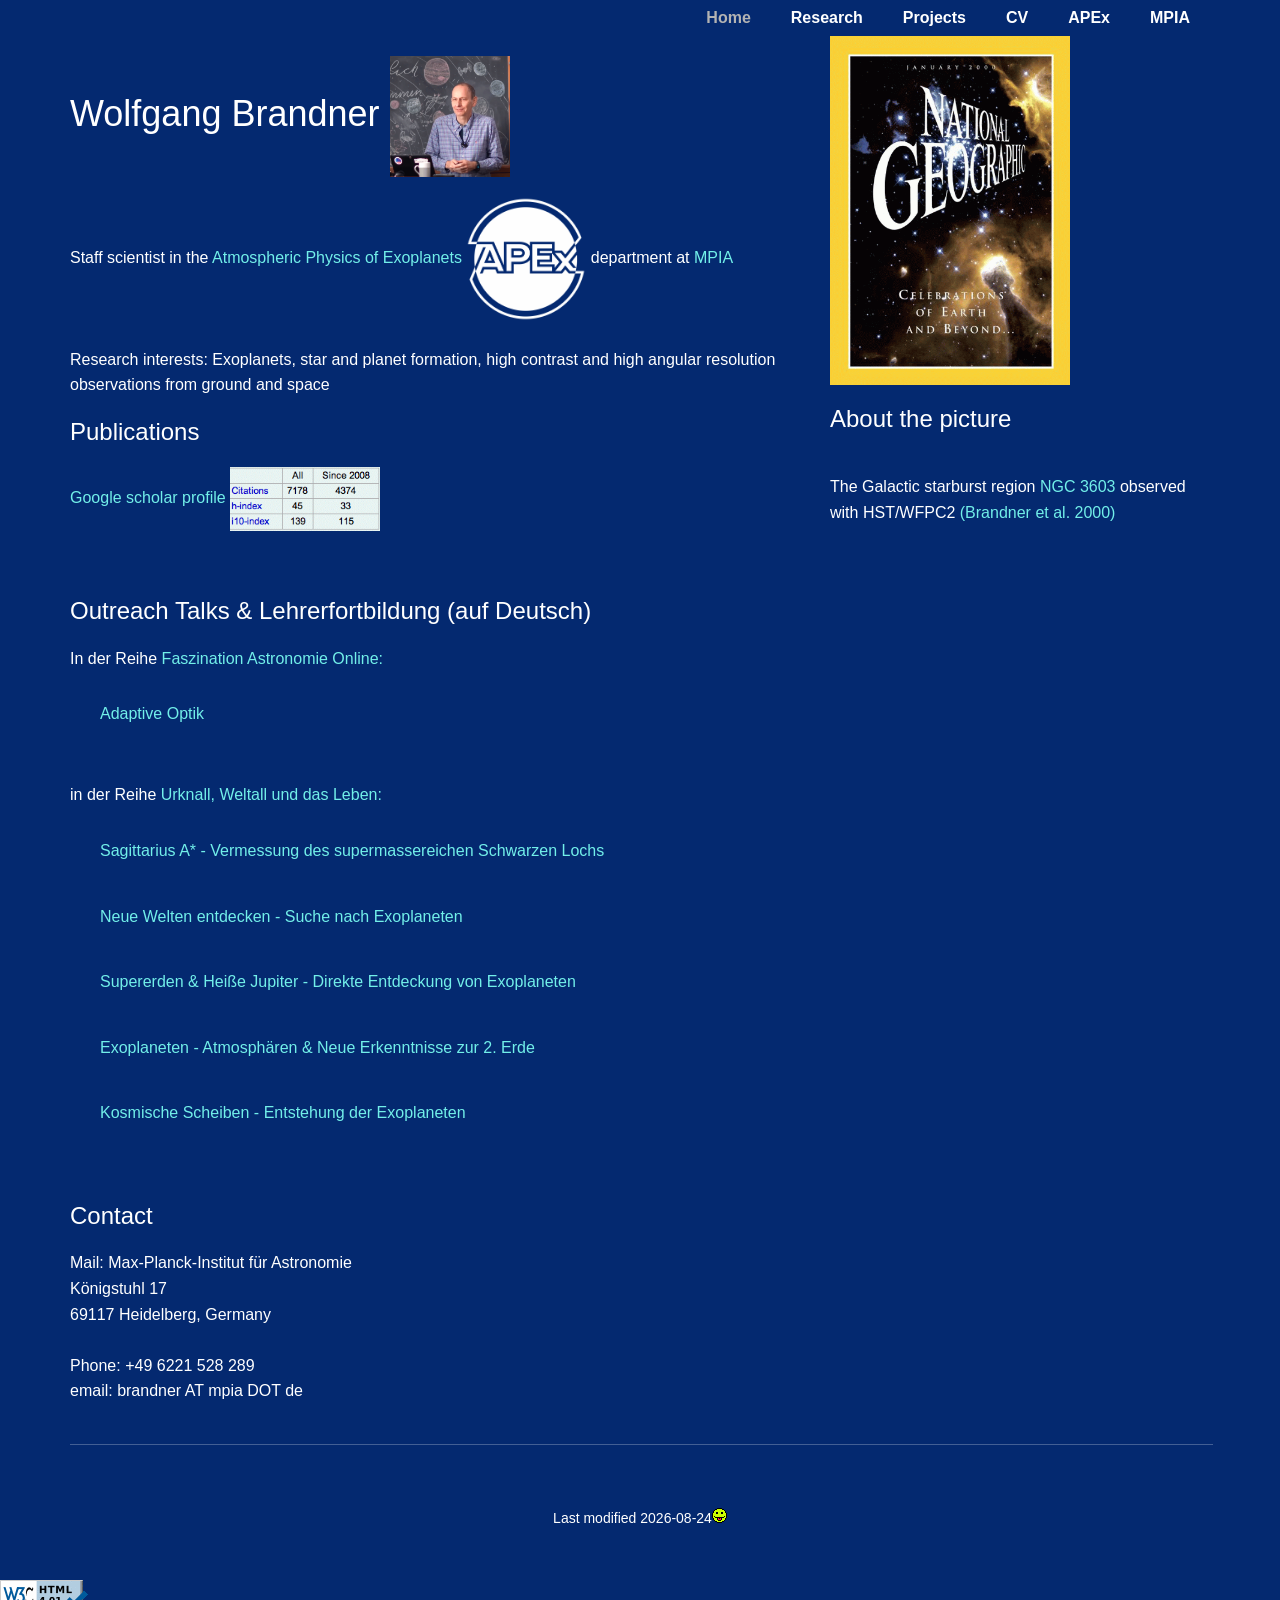
<file: index.html>
<!doctype html>
<html lang="en-DE">
  <head>
	<meta charset="utf-8">
    <meta name="viewport" content="width=device-width, initial-scale=1.0">
    <meta name="keywords" content="">
    <meta name="description" content="">
    <meta name="page_type" content="np-template-header-footer-from-plugin">
	<meta name="Author" content="Wolfgang Brandner">
	<meta name="Description" content="Homepage">
    <title>Wolfgang Brandner's Homepage at MPIA</title>
    <link rel="stylesheet" href="nicepage.css" media="screen">
<link rel="stylesheet" href="index.css" media="screen">
    <script class="u-script" src="jquery.js" defer="DEFER"></script>
    <script class="u-script" src="nicepage.js" defer="DEFER"></script>
    <meta name="generator" content="Nicepage 3.10.2, nicepage.com">
    
    
    
    <script type="application/ld+json">{
		"@context": "http://schema.org",
		"@type": "Organization",
		"name": "Pers21",
		"url": "index.html"
}</script>
    <meta property="og:title" content="Home">
    <meta property="og:type" content="website">
    <meta name="theme-color" content="#2e689e">
    <link rel="canonical" href="index.html">
    <meta property="og:url" content="index.html">
  </head>
  <body class="u-body"><header class="u-clearfix u-custom-color-2 u-header u-header" id="sec-1f00"><div class="u-clearfix u-sheet u-sheet-1">
        <nav class="u-menu u-menu-dropdown u-offcanvas u-menu-1">
          <div class="menu-collapse" style="font-size: 1rem; letter-spacing: 0px; font-weight: 700;">
            <a class="u-button-style u-custom-left-right-menu-spacing u-custom-padding-bottom u-custom-text-active-color u-custom-top-bottom-menu-spacing u-nav-link u-text-active-palette-1-base u-text-hover-palette-2-base" href="#">
              <svg><use xmlns:xlink="http://www.w3.org/1999/xlink" xlink:href="#menu-hamburger"></use></svg>
              <svg version="1.1" xmlns="http://www.w3.org/2000/svg" xmlns:xlink="http://www.w3.org/1999/xlink"><defs><symbol id="menu-hamburger" viewBox="0 0 16 16" style="width: 16px; height: 16px;"><rect y="1" width="16" height="2"></rect><rect y="7" width="16" height="2"></rect><rect y="13" width="16" height="2"></rect>
</symbol>
</defs></svg>
            </a>
          </div>
          <div class="u-custom-menu u-nav-container">
            <ul class="u-nav u-unstyled u-nav-1"><li class="u-nav-item"><a class="u-button-style u-nav-link u-text-active-grey-30 u-text-hover-palette-2-base" href="index.html" style="padding: 10px 20px;">Home</a>
</li><li class="u-nav-item"><a class="u-button-style u-nav-link u-text-active-grey-30 u-text-hover-palette-2-base" href="Research.html" style="padding: 10px 20px;">Research</a>
</li><li class="u-nav-item"><a class="u-button-style u-nav-link u-text-active-grey-30 u-text-hover-palette-2-base" href="Projects.html" style="padding: 10px 20px;">Projects</a>
</li><li class="u-nav-item"><a class="u-button-style u-nav-link u-text-active-grey-30 u-text-hover-palette-2-base" href="files/CurriculumVitaeWolfgangBrandner.pdf" style="padding: 10px 20px;">CV</a>
</li><li class="u-nav-item"><a class="u-button-style u-nav-link u-text-active-grey-30 u-text-hover-palette-2-base" href="https://www.mpia.de/institute/scientific-departments/atmospheric-physics-of-exoplanets" style="padding: 10px 20px;">APEx</a>
</li><li class="u-nav-item"><a class="u-button-style u-nav-link u-text-active-grey-30 u-text-hover-palette-2-base" href="https://www.mpia.de/en" style="padding: 10px 20px;">MPIA</a>
</li></ul>
          </div>
          <div class="u-custom-menu u-nav-container-collapse">
            <div class="u-black u-container-style u-inner-container-layout u-opacity u-opacity-95 u-sidenav">
              <div class="u-sidenav-overflow">
                <div class="u-menu-close"></div>
                <ul class="u-align-center u-nav u-popupmenu-items u-unstyled u-nav-2"><li class="u-nav-item"><a class="u-button-style u-nav-link" href="index.html" style="padding: 10px 20px;">Home</a>
</li><li class="u-nav-item"><a class="u-button-style u-nav-link" href="Research.html" style="padding: 10px 20px;">Research</a>
</li><li class="u-nav-item"><a class="u-button-style u-nav-link" href="Projects.html" style="padding: 10px 20px;">Projects</a>
</li><li class="u-nav-item"><a class="u-button-style u-nav-link" href="files/CurriculumVitaeWolfgangBrandner.pdf" style="padding: 10px 20px;">CV</a>
</li><li class="u-nav-item"><a class="u-button-style u-nav-link" href="https://www.mpia.de/institute/scientific-departments/atmospheric-physics-of-exoplanets" style="padding: 10px 20px;">APEx</a>
</li><li class="u-nav-item"><a class="u-button-style u-nav-link" href="https://www.mpia.de/en" style="padding: 10px 20px;">MPIA</a>
</li></ul>
              </div>
            </div>
            <div class="u-black u-menu-overlay u-opacity u-opacity-70"></div>
          </div>
        </nav>
      </div></header>
    <section class="u-clearfix u-custom-color-2 u-section-2" id="sec-f21a">
      <div class="u-clearfix u-image u-sheet u-image-1" data-image-width="8" data-image-height="8"></div>
    </section>
    <section class="u-clearfix u-custom-color-2 u-section-1" id="sec-5459">
      <div class="u-clearfix u-sheet u-sheet-1">
        <div class="u-clearfix u-expanded-width u-layout-wrap u-layout-wrap-1">
          <div class="u-layout">
            <div class="u-layout-row">
              <div class="u-container-style u-layout-cell u-size-40 u-layout-cell-1">
                <div class="u-container-layout u-container-layout-4">
                  <h2 class="u-text u-text-1">Wolfgang Brandner <img style="vertical-align:middle"  SRC="files/WolfgangBrandner_Sonneberg_Sep2024.png" width=120 ALT="Still during publich talk on Sgr A* in Nov 2019 in Goettingen"></h2>
                  <p class="u-text u-text-1">Staff scientist in the <a href="https://www.mpia.de/institute/scientific-departments/atmospheric-physics-of-exoplanets">Atmospheric Physics of Exoplanets <img style="vertical-align:middle"  SRC="files/APEx-isologotype-white-no_tagline-600px.png" width=120 ALT="Logo of the APEx department"></a> department at <a href="https://www.mpia.de/en">MPIA</a><br>
                    <br>Research interests: Exoplanets, star and planet formation, high contrast and high angular resolution observations from ground and space<br>
                 <h4 class="u-text u-text-8">Publications</h4>
                  <p class="u-text u-text-8"><a href="http://scholar.google.com/citations?user=wPxAfh8AAAAJ&amp;hl=en"> Google scholar profile <img  style="vertical-align:middle" SRC="files/CitationIndicesWB.png" width=150 ALT="Graphical summary of citation indices"></a>
                  </p>
<br>
                  <h4 class="u-text u-text-8">Outreach Talks & Lehrerfortbildung (auf Deutsch)</h4>
                  In der Reihe <a href="https://www.haus-der-astronomie.de/faszi-astro-online">Faszination Astronomie Online:</a>
                     <a href="https://www.youtube.com/watch?v=B0uLQOaQ79A" class="u-active-none u-border-none u-btn u-button-link u-button-style u-file-link u-hover-none u-none u-text-palette-4-light-1 u-btn-1">Adaptive Optik</a><br>
in der Reihe <a href="https://www.urknall-weltall-leben.de">Urknall, Weltall und das Leben:</a>
                      <a href="https://www.youtube.com/watch?v=_HKf1MU9Nyo" class="u-active-none u-border-none u-btn u-button-link u-button-style u-file-link u-hover-none u-none u-text-palette-4-light-1 u-btn-1">Sagittarius A* - Vermessung des supermassereichen Schwarzen Lochs</a>
                      <a href="https://www.youtube.com/watch?v=3gWHSy3vE8c" class="u-active-none u-border-none u-btn u-button-link u-button-style u-file-link u-hover-none u-none u-text-palette-4-light-1 u-btn-1">Neue Welten entdecken - Suche nach Exoplaneten</a>
                      <a href="https://www.youtube.com/watch?v=Z7t-5iBmxAI" class="u-active-none u-border-none u-btn u-button-link u-button-style u-file-link u-hover-none u-none u-text-palette-4-light-1 u-btn-1">Supererden & Hei&szlig;e Jupiter - Direkte Entdeckung von Exoplaneten</a>
                      <a href="https://www.youtube.com/watch?v=QfJ-Tsvrn4Q" class="u-active-none u-border-none u-btn u-button-link u-button-style u-file-link u-hover-none u-none u-text-palette-4-light-1 u-btn-1">Exoplaneten - Atmosph&auml;ren & Neue Erkenntnisse zur 2. Erde</a>
                      <a href="https://www.youtube.com/watch?v=-W4UXJO-8M4" class="u-active-none u-border-none u-btn u-button-link u-button-style u-file-link u-hover-none u-none u-text-palette-4-light-1 u-btn-1">Kosmische Scheiben - Entstehung der Exoplaneten</a>
<br>
                  <h4 class="u-text u-text-3">Contact</h4>
                  <p class="u-text u-text-4">Mail: Max-Planck-Institut f&uuml;r Astronomie<br>K&ouml;nigstuhl 17<br> 69117 Heidelberg, Germany<br><br> Phone: +49 6221 528 289<br> email: brandner AT mpia DOT de<br>


                  </p>
                </div>
              </div>
              <div class="u-container-style u-layout-cell u-size-20 u-layout-cell-2">
                <div class="u-container-layout u-valign-top u-container-layout-2">
<img SRC="files/NationalGeographicJan2000NGC3603.png" alt="HST/WFPC2 image of NGC 3603 on the Jan 2000 cover of National Geographic" width=240>
                  <h4 class="u-text u-text-3">About the picture</h4>
                  <p class="u-text u-text-4">The Galactic starburst region <a href="https://en.wikipedia.org/wiki/NGC_3603"> NGC 3603</a> observed with HST/WFPC2<a href="https://ui.adsabs.harvard.edu/abs/2000AJ....119..292B/abstract"> (Brandner et al. 2000)</a><br>
                  </p>
                  <p class="u-text u-text-8">
                    <span style="font-weight: 800;">
                    </span>
                  </p>
                </div>
              </div>
            </div>
          </div>
        </div>
      </div>
    </section>
    
    
    <footer class="u-clearfix u-custom-color-2 u-footer" id="sec-1a9e"><div class="u-clearfix u-sheet u-valign-middle-lg u-valign-middle-xl u-valign-top-md u-valign-top-sm u-valign-top-xs u-sheet-1">
        <div class="u-clearfix u-gutter-0 u-layout-wrap u-layout-wrap-1">
          <div class="u-gutter-0 u-layout">
            <div class="u-layout-row">
              <div class="u-container-style u-layout-cell u-left-cell u-size-20 u-size-20-md u-layout-cell-1">
              </div>
            </div>
          </div>
        </div>
        <div class="u-align-left u-border-1 u-border-white u-line u-line-horizontal u-opacity u-opacity-25 u-line-1"></div>
        <p class="u-align-center u-small-text u-text u-text-variant u-text-4">Last modified 2026-08-24<img SRC="files/smiley.gif" alt="Picture of Smiley"></p>
      </div></footer>
<p>
    <a href="http://validator.w3.org/check?uri=http://www.mpia.de/homes/brandner/index.html" target="_blank"><img border="0"
        src="files/valid-html401-blue.png"
        alt="Valid HTML 4.01!" height="31" width="88"></a>
  </p>
  </body>
</html>
</file>
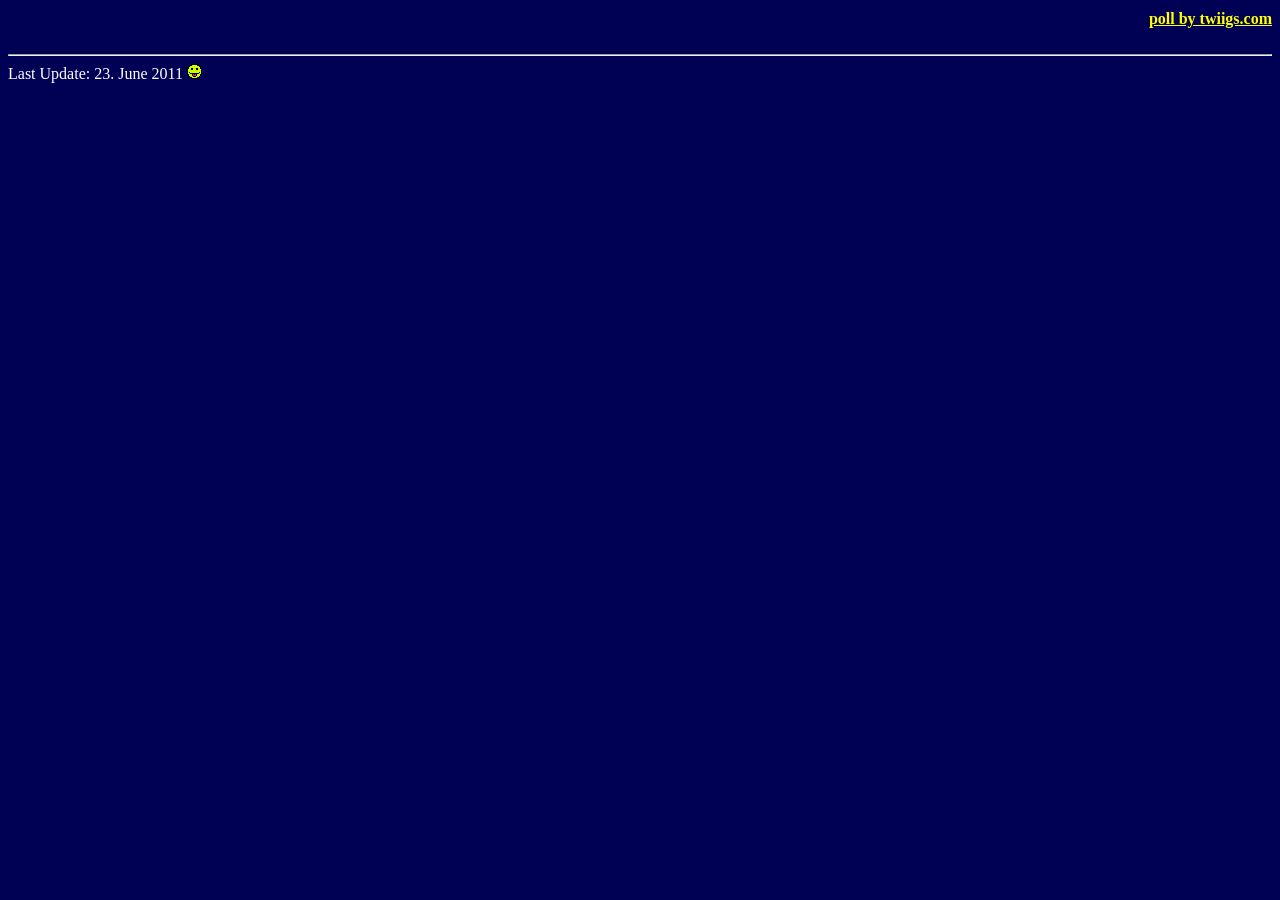
<file: ac_ws1112.html>
<!DOCTYPE HTML PUBLIC "-//W3C//DTD HTML 4.01 Transitional//EN">
<html>
<head>

<meta http-equiv="Content-Type" content="text/html; charset=iso-8859-1">
<meta name="Author" content="Wolfgang Brandner">
<meta name="Description" content="Homepage">

<title>Astronomisches Kolloquium - Vorschl�ge</title>
<STYLE type="text/css">
P.mypar {text-align: center}
</STYLE>
</head>

<body text="#FFFFFF" bgcolor="#000055" link="#FFFF00" vlink="#FF8800">
<div class="TWIIGSPOLL"> <script type="text/javascript" src="http://www.twiigs.com/poll.js?pid=79217&color="></script> <div class="TWIIGSPOLLpolllink" style="background-color: transparent; background-image: none; border-style: none; clear: none; display: block; float: none; position: static; visibility: visible; height: auto; line-height: normal; width: auto; margin-top: 10px; margin-right: 0; margin-bottom: 0; margin-left: 0; outline-style: none; padding-top: 0; padding-right: 0; padding-bottom: 0; padding-left: 0; clip: auto; overflow: hidden; vertical-align: baseline; z-index: auto; letter-spacing: normal; text-align: right; text-decoration: none; text-indent: 0; text-shadow: none; text-transform: none; white-space: normal; word-spacing: normal;"> <a class="TWIIGSPOLLmorelink" href="http://www.twiigs.com/" style="background-color: transparent; background-image: none; border-style: none; clear: none; display: inline; float: none; position: static; visibility: visible; height: auto; line-height: normal; width: auto; margin-top: 0; margin-right: 0; margin-bottom: 0; margin-left: 0; outline-style: none; padding-top: 0; padding-right: 0; padding-bottom: 0; padding-left: 0; clip: auto; overflow: hidden; vertical-align: baseline; z-index: auto; letter-spacing: normal; text-align: left; text-indent: 0; text-shadow: none; text-transform: none; white-space: normal; word-spacing: normal; font-weight: bold;">poll by twiigs.com</a> </div> </div> 
<br>
<hr>

Last Update: 23. June 2011 <img SRC="smiley.gif" alt="Picture of Smiley">

<br>


</body> 
</html>
</file>
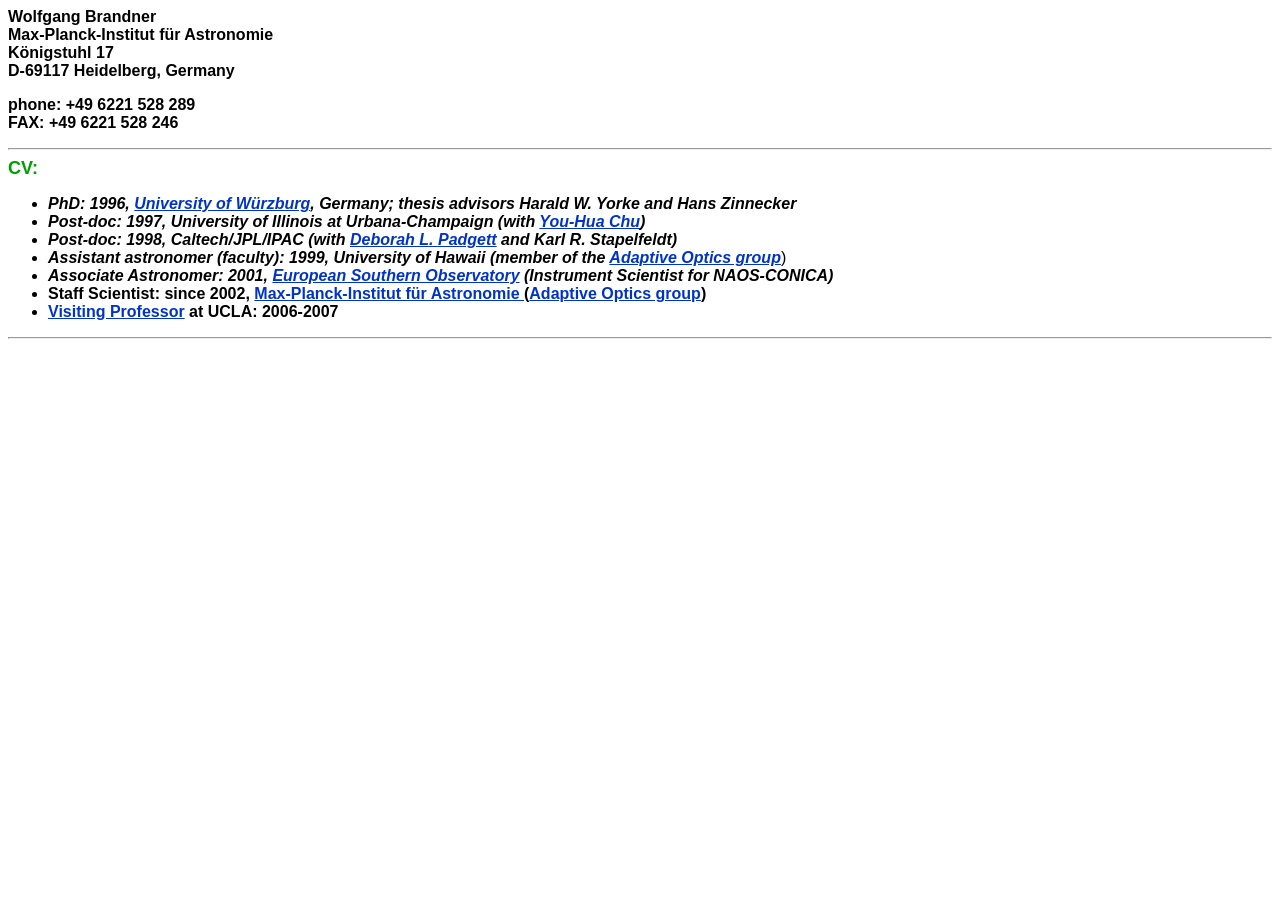
<file: cv.html>
<!DOCTYPE HTML PUBLIC "-//W3C//DTD HTML 4.01 Transitional//EN">
<html>
<head>

<meta http-equiv="Content-Type" content="text/html; charset=iso-8859-1">
<meta name="Author" content="Wolfgang Brandner">
<meta name="Description" content="CV">

<title>Wolfgang Brandner's CV</title>
</head>

<body text="#000000" bgcolor="#FFFFFF" link="#0033cc">
<font face="Arial">
<b>Wolfgang Brandner</b>
<br><b>Max-Planck-Institut f&uuml;r Astronomie</b>
<br><b>K&ouml;nigstuhl 17</b>
<br><b>D-69117 Heidelberg, Germany</b>
<p><b>phone: +49 6221 528 289</b>
<br><b>FAX: +49 6221 528 246</b>
<br>
<hr>
<b><font size="+1"><font color="#00A000">CV:</font></font></b>

<UL>
<LI><b><i>PhD: 1996, <A HREF="http://www.uni-wuerzburg.de/" target="_blank">University of W&uuml;rzburg</a>, Germany; thesis advisors Harald W. Yorke
and Hans Zinnecker</i></b><br>
<LI><b><i>Post-doc: 1997, University of Illinois at Urbana-Champaign (with
<A HREF="http://www.astro.uiuc.edu/~chu/index.html" target="_blank">You-Hua Chu</A>)</i></b><br>
<LI><b><i>Post-doc: 1998, Caltech/JPL/IPAC (with <A HREF="http://spider.ipac.caltech.edu/staff/dlp/" target="_blank">Deborah L. Padgett</A> and Karl R. Stapelfeldt)</i></b><br>
<LI><b><i>Assistant astronomer (faculty): 1999, University of Hawaii (member of the
<a href="http://www.ifa.hawaii.edu/ao/" target="_blank">Adaptive Optics group</a></i></b>)
<LI><b><i>Associate Astronomer: 2001, 
<a href="http://www.eso.org" target="_blank"> European Southern Observatory</a> (Instrument Scientist for NAOS-CONICA)</i></b>
<LI><b>Staff Scientist: since 2002, 
<a href="http://www.mpia.de" target="_blank"> Max-Planck-Institut f&uuml;r Astronomie </a>
(<a href="http://www.mpia.de/AO" target="_blank">Adaptive Optics group</a>)</b>
<LI><b><a href="http://web.physics.ucla.edu/class/06F/3_BRANDNER">Visiting Professor</a> at UCLA: 2006-2007
</b>
</UL>

<hr>

</body>
</html>
</file>
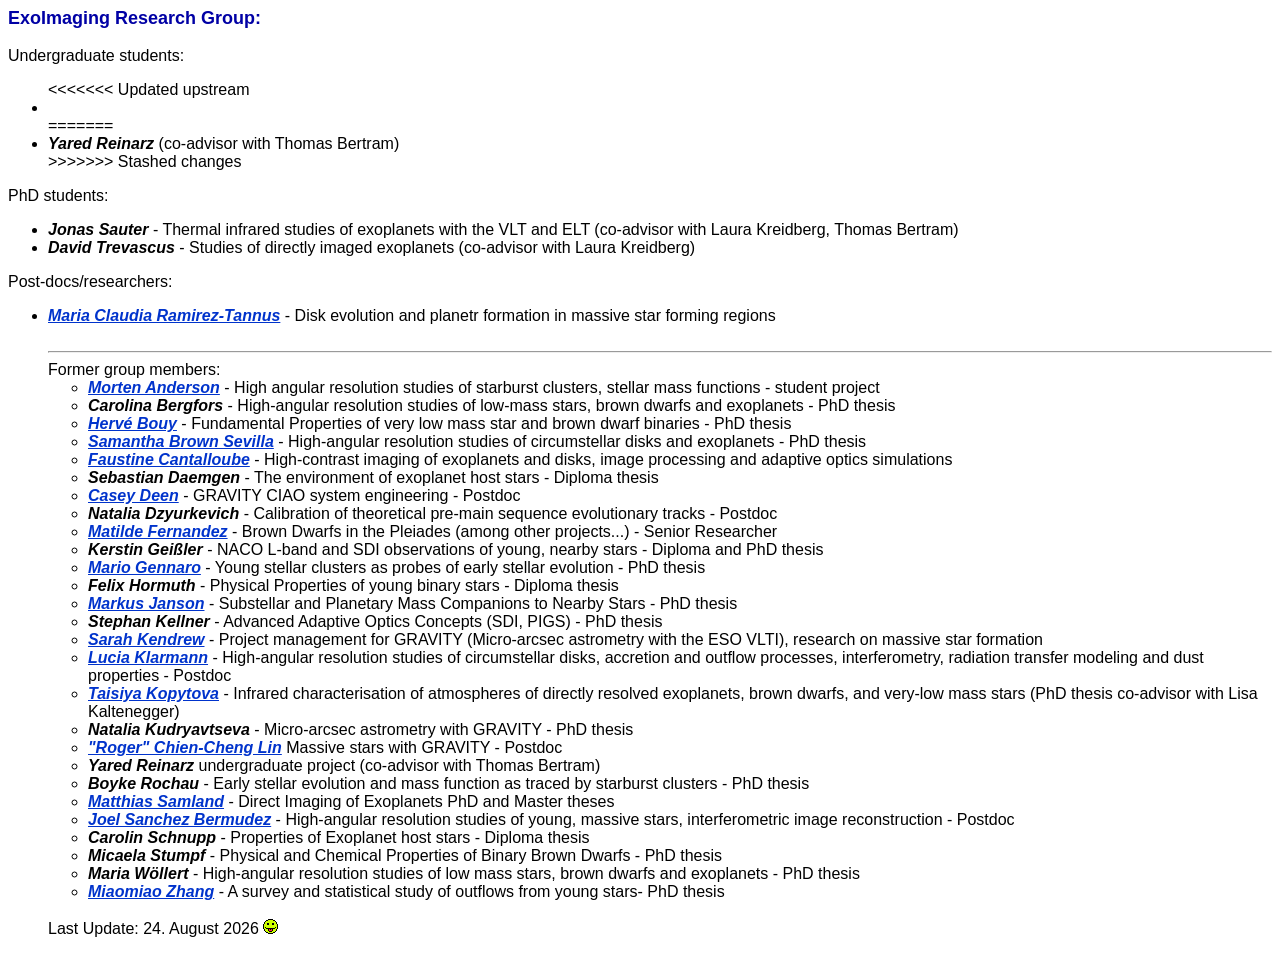
<file: group.html>
<!DOCTYPE HTML PUBLIC "-//W3C//DTD HTML 4.01 Transitional//EN">
<html>
<head>

<meta http-equiv="Content-Type" content="text/html; charset=iso-8859-1">
<meta name="Author" content="Wolfgang Brandner">
<meta name="Description" content="CV">

<title>Research Group</title>
</head>

<body text="#000000" bgcolor="#FFFFFF" link="#0033cc">
<font face="Arial">
<b><font size="+1"><font color="#0000A5">ExoImaging Research Group:</font></font></b>

<br>
<br>

Undergraduate students:
<UL>
<<<<<<< Updated upstream
<LI><b><i></i></b> <br>
=======
<LI><b><i>Yared Reinarz</i></b> (co-advisor with Thomas Bertram)<br>
>>>>>>> Stashed changes
</UL>
PhD students:
<UL>
<LI><b><i>Jonas Sauter</i></b> - Thermal infrared studies of exoplanets with the VLT and ELT (co-advisor with Laura Kreidberg, Thomas Bertram)<br>
<LI><b><i>David Trevascus</i></b> - Studies of directly imaged exoplanets (co-advisor with Laura Kreidberg)<br>
</UL>
Post-docs/researchers:
<UL>
<LI><b><i><A HREF="https://www.mpia.de/homes/ramirez/" target="_blank">Maria Claudia Ramirez-Tannus</A></i></b> - Disk evolution and planetr formation in massive star forming regions<br>
<UL>
</ul>
<br>
<hr>
Former group members:
<UL>
<LI><b><i><A HREF="https://scholar.google.com/citations?user=Lj8DSCQAAAAJ" target="_blank">Morten Anderson</A></i></b> - High angular resolution studies of starburst clusters, stellar mass functions - student project<br>
<LI><b><i>Carolina Bergfors</i></b> - High-angular resolution studies of low-mass stars, brown dwarfs and exoplanets - PhD thesis<br> 
<LI><b><i><A HREF="https://scholar.google.com/citations?user=7dUdu90AAAAJ" target="_blank">Herv&eacute; Bouy</A></i></b> - Fundamental Properties of very low mass star and brown dwarf binaries - PhD thesis<br>
<LI><b><i><A HREF="https://www.imprs-hd.mpg.de/285874/Brown-Samantha" target="_blank">Samantha Brown Sevilla</A></i></b> - High-angular resolution studies of circumstellar disks and exoplanets - PhD thesis<br>
<LI><b><i><A HREF="https://www.lam.fr/author/fcantalloube/" target="_blank">Faustine Cantalloube</A></i></b> - High-contrast imaging of exoplanets and disks, image processing and adaptive optics simulations
<LI><b><i>Sebastian Daemgen</i></b> - The environment of exoplanet host stars - Diploma thesis <br>
<LI><b><i><A HREF="http://www.mynaric.com" target="_blank">Casey Deen</A></i></b> - GRAVITY CIAO system engineering - Postdoc 
<LI><b><i>Natalia Dzyurkevich</i></b> - Calibration of theoretical pre-main sequence evolutionary tracks - Postdoc<br>
<LI><b><i><A HREF="https://www.iaa.csic.es/~matilde/" target="_blank">Matilde Fernandez</A></i></b> - Brown Dwarfs in the Pleiades (among other projects...) - Senior Researcher <br>
<LI><b><i>Kerstin Gei&szlig;ler</i></b> - NACO L-band and SDI observations of young, nearby stars - Diploma and PhD thesis<br>
<LI><b><i><A HREF="http://www.stsci.edu/stsci-research/research-directory/mario-gennaro" target="_blank">Mario Gennaro</A></i></b> - Young stellar clusters as probes of early stellar evolution - PhD thesis<br>
<LI><b><i>Felix Hormuth</i></b> - Physical Properties of young binary stars - Diploma thesis <br>
<LI><b><i><A HREF="https://www.su.se/profiles/mjanso" target="_blank">Markus Janson</A></i></b> - Substellar and Planetary Mass Companions to Nearby Stars - PhD thesis<br>
<LI><b><i>Stephan Kellner</i></b> - Advanced Adaptive Optics Concepts (SDI, PIGS) - PhD thesis<br>
<LI><b><i><A HREF="http://www.stsci.edu/stsci-research/research-directory/sarah-kendrew" target="_blank">Sarah Kendrew</A></i></b> - Project management for GRAVITY (Micro-arcsec astrometry with the ESO VLTI), research on massive star formation<br>
<LI><b><i><A HREF="https://www.mpia.de/person/96037/1415887" target="_blank">Lucia Klarmann</A></i></b> - High-angular resolution studies of circumstellar disks, accretion and outflow processes, interferometry, radiation transfer modeling and dust properties - Postdoc
<LI><b><i><A HREF="https://scholar.google.com/citations?user=OrlLAygAAAAJ" target="_blank">Taisiya Kopytova</A></i></b> - Infrared characterisation of atmospheres of directly resolved exoplanets, brown dwarfs, and very-low mass stars (PhD thesis co-advisor with Lisa Kaltenegger)<br>
<LI><b><i>Natalia Kudryavtseva</i></b> - Micro-arcsec astrometry with GRAVITY - PhD thesis<br>
<LI><b><i><a href="https://home.ifa.hawaii.edu/users/cclin33/">"Roger" Chien-Cheng Lin</a></i></b> Massive stars with GRAVITY - Postdoc<br>
<LI><b><i>Yared Reinarz</i></b> undergraduate project (co-advisor with Thomas Bertram)<br>
<LI><b><i>Boyke Rochau</i></b> - Early stellar evolution and mass function as traced by starburst clusters - PhD thesis<br>
<LI><b><i><A HREF="https://www.mpia.de/homes/samland/" target="_blank">Matthias Samland</A></i></b> - Direct Imaging of Exoplanets  PhD and Master theses<br>
<LI><b><i><A HREF="http://www.astroscu.unam.mx/IA/index.php?option=com_content&view=article&id=590&Itemid=46&lang=es" target="_blank">Joel Sanchez Bermudez</A></i></b> - High-angular resolution studies of young, massive stars, interferometric image reconstruction - Postdoc<br>
<LI><b><i>Carolin Schnupp</i></b> - Properties of Exoplanet host stars - Diploma thesis<br>
<LI><b><i>Micaela Stumpf</i></b> - Physical and Chemical Properties of Binary Brown Dwarfs - PhD thesis<br>
<LI><b><i>Maria W&ouml;llert</i></b> - High-angular resolution studies of low mass stars, brown dwarfs and exoplanets - PhD thesis<br>
<LI><b><i><a href="https://sites.google.com/view/miaomiao-zhang/home/cv">Miaomiao Zhang</a></i></b> - A survey and statistical study of outflows from young stars- PhD thesis<br>
</UL>
<br>

Last Update: 24. August 2026 <img SRC="smiley.gif" alt="Picture of Smiley">

<br>

</body>
</html>
</file>
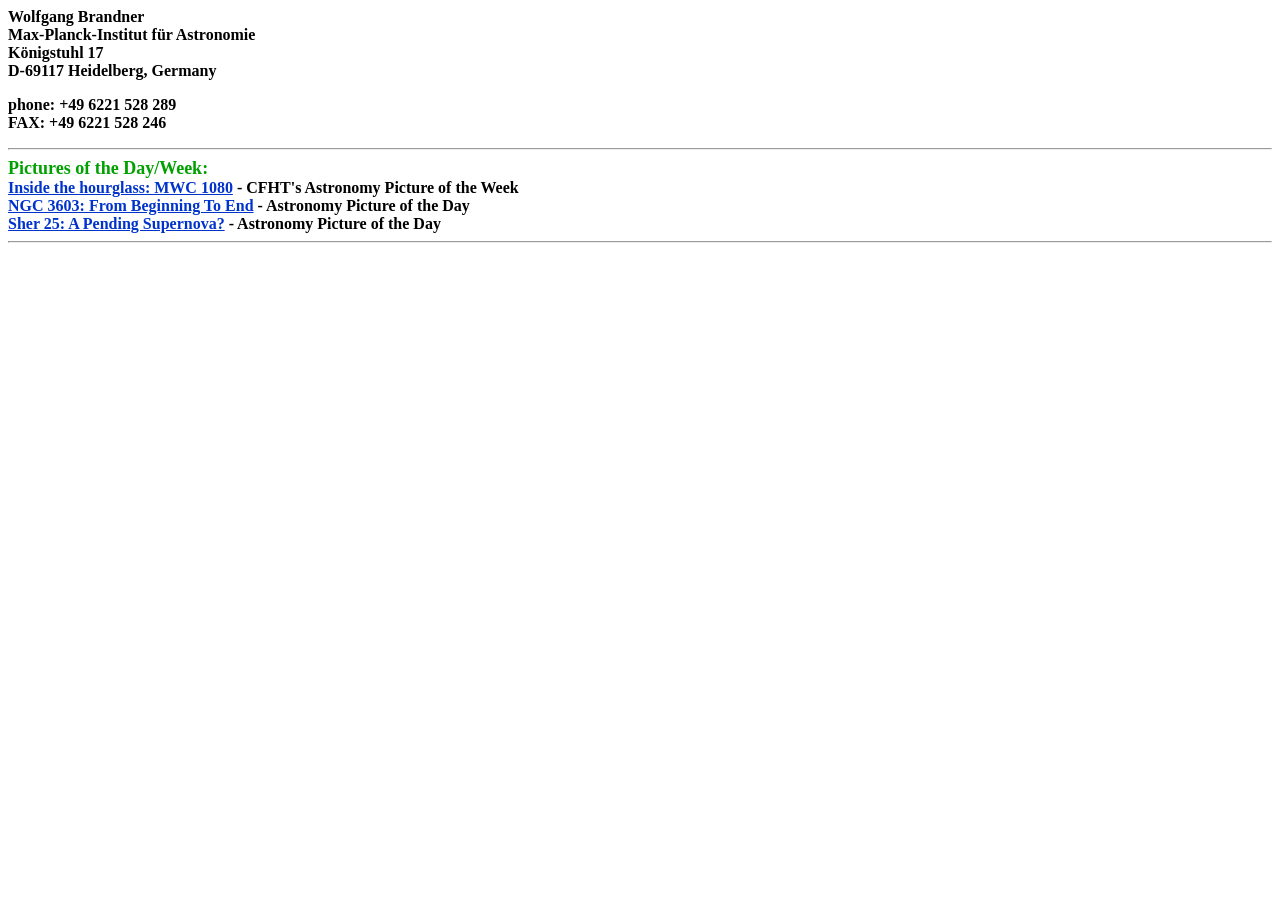
<file: images.html>
<!DOCTYPE HTML PUBLIC "-//W3C//DTD HTML 4.01 Transitional//EN">
<html>
<head>

<meta http-equiv="Content-Type" content="text/html; charset=iso-8859-1">
<meta name="Author" content="Wolfgang Brandner">
<meta name="Description" content="Homepage">

<title>Wolfgang Brandner's WWW Homepage at MPIA</title>
</head>

<body text="#000000" bgcolor="#FFFFFF" link="#0033cc">
<b>Wolfgang Brandner</b>
<br><b>Max-Planck-Institut f&uuml;r Astronomie</b>
<br><b>K&ouml;nigstuhl 17</b>
<br><b>D-69117 Heidelberg, Germany</b>
<p><b>phone: +49 6221 528 289</b>
<br><b>FAX: +49 6221 528 246</b>
<br>
<hr>
<b><font size="+1"><font color="#00A000">Pictures of the Day/Week:</font></font></b>

<br>
<b><a href="http://www.cfht.hawaii.edu/Science/Astros/Imageofweek/ciw231000.html" target="_blank">Inside the hourglass: MWC 1080</a> - CFHT's Astronomy Picture of the Week</b><br>
<b><a href="http://antwrp.gsfc.nasa.gov/apod/ap990604.html" target="_blank">NGC 3603: From Beginning To End</a> - Astronomy Picture of the Day</b><br>
<b><a href="http://antwrp.gsfc.nasa.gov/apod/ap970812.html" target="_blank">Sher 25: A Pending Supernova?</a> - Astronomy Picture of the Day</b>

<hr>

</body>
</html>
</file>
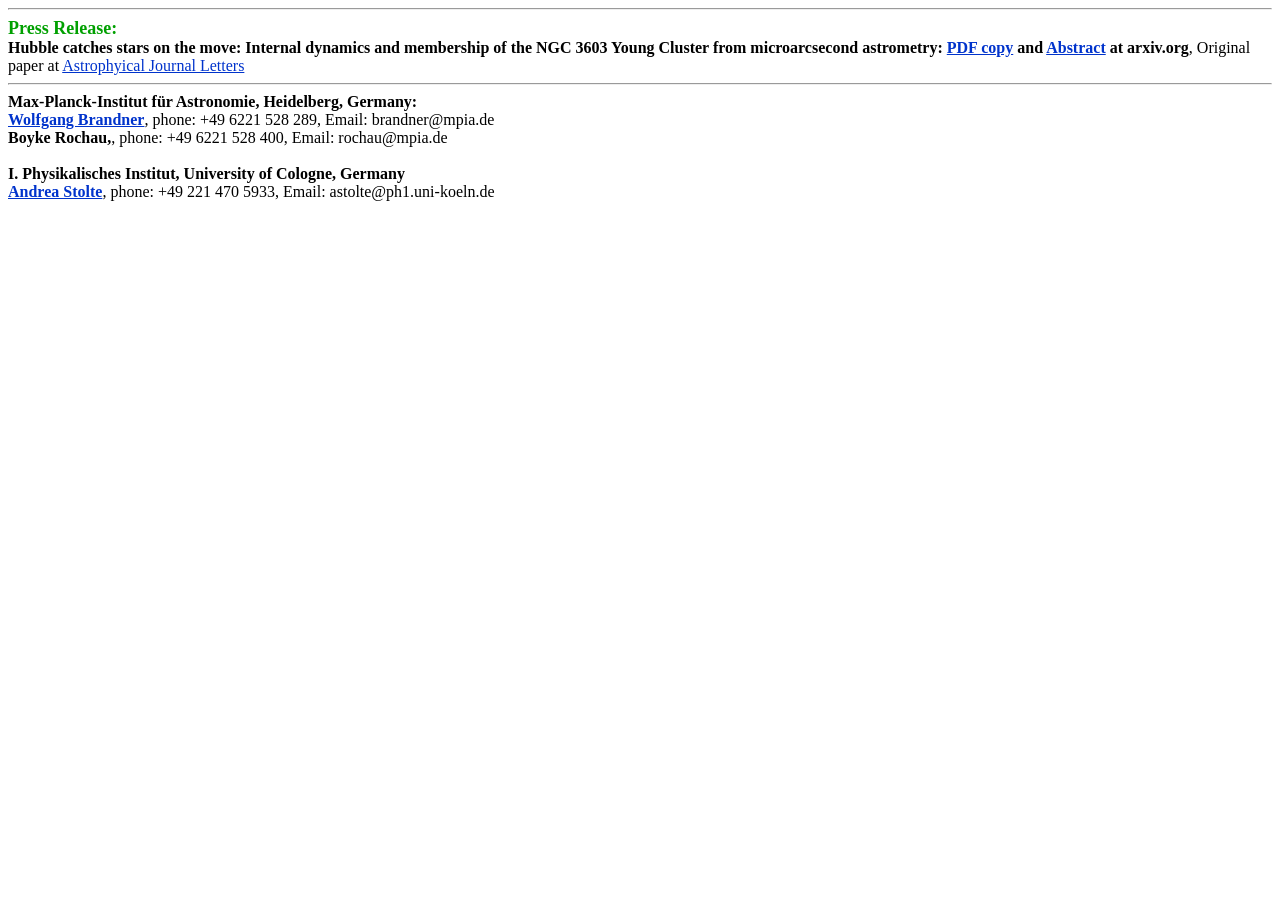
<file: ngc3603_astrometry.html>
<!DOCTYPE HTML PUBLIC "-//W3C//DTD HTML 4.01 Transitional//EN">
<html>
<head>

<meta http-equiv="Content-Type" content="text/html; charset=iso-8859-1">
<meta name="Author" content="Wolfgang Brandner">
<meta name="Description" content="PR">

<title>PR</title>
</head>

<body text="#000000" bgcolor="#FFFFFF" link="#0033cc">
<hr>
<b><font size="+1"><font color="#00A000">Press Release:</font></font></b>

<br>
<b>
Hubble catches stars on the move: 
<!-- <a href="http://www.mpia.de/~brandner/NGC3603_astrometry_HST_ApJL.pdf">Internal dynamics and membership of the NGC 3603 Young Cluster from microarcsecond astrometry</a> (Astrophysical Journal Letters)</b> -->
Internal dynamics and membership of the NGC 3603 Young Cluster from microarcsecond astrometry: <a href="http://arxiv.org/pdf/1006.0005v1">PDF copy</a> and <a href="http://arxiv.org/abs/1006.0005">Abstract</a> at arxiv.org</b>, Original paper at <a href="http://stacks.iop.org/2041-8205/716/L90">Astrophyical Journal Letters</a>
<br>

<hr>

<b>Max-Planck-Institut f&uuml;r Astronomie, Heidelberg, Germany:</b>
<br>
<b><a href="http://www.mpia.de/~brandner">Wolfgang Brandner</a></b>,
phone: +49 6221 528 289,
Email: brandner@mpia.de
<br>
<b>Boyke Rochau,</b>,
phone: +49 6221 528 400,
Email: rochau@mpia.de
<br>
<br>
<b>I. Physikalisches Institut, University of Cologne, Germany</b>
<br><b><a href="http://www.astro.uni-koeln.de/afshome/astolte/public_html/AndreaStolte/AndreaStolte.html">Andrea Stolte</a></b>,
phone: +49 221 470 5933,
Email: astolte@ph1.uni-koeln.de
</body>
</html>
</file>
